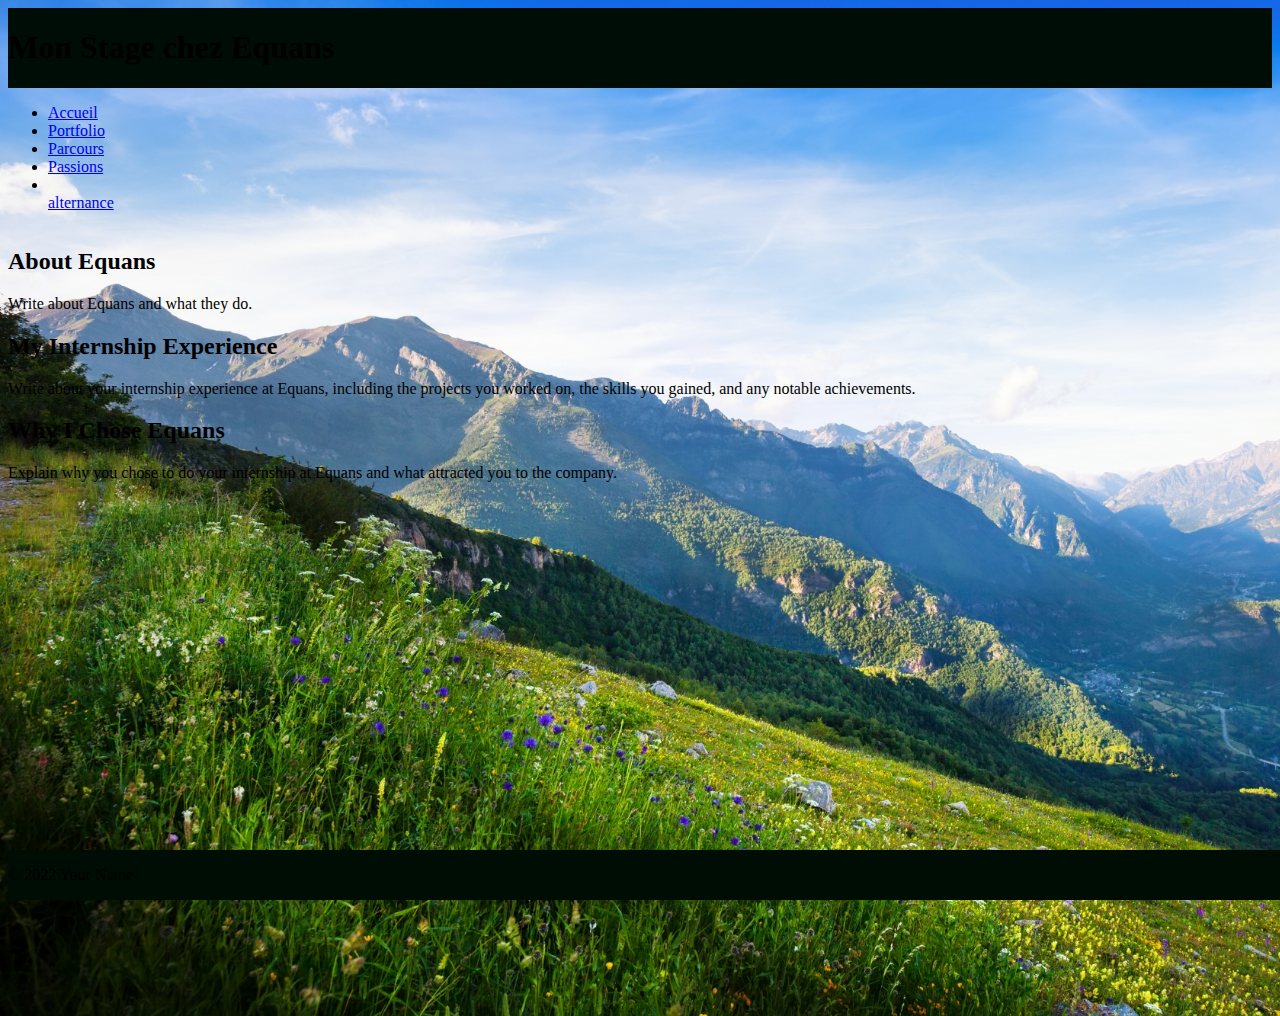
<file: alternance.html>
<!DOCTYPE html>
<html lang="fr"></html>
<head>
    <meta charset="UTF-8">
    <meta name="viewport" content="width=device-width, initial-scale=1.0">
    <title>Stage chez Equans</title>
    <link rel="stylesheet" href="styles.css">
</head>
<body>
    <header>
        <h1>Mon Stage chez Equans</h1>
    </header>

    <nav>
        <ul class="nav">
            <li class="nav-item">
                <a id="nav-link_1" href="index.html"> Accueil </a>
            </li>
            <li class="nav-item">
                <a id="nav-link_4" href="portfolio.html"> Portfolio </a>
            </li>
            <li class="nav-item">
                <a id="nav-link_2" href="parcours.html"> Parcours </a>
            </li>
            <li class="nav-item">
                <a id="nav-link_3" href="passions.html"> Passions </a>
            </li>
            <li class="nav-item"></li>
                <a id="nav-link_3" href="alternance.html"> alternance </a>
            </li>
        </ul>
    </nav>

    <main>
        <section>
            <h2>About Equans</h2>
            <p>Write about Equans and what they do.</p>
        </section>

        <section>
            <h2>My Internship Experience</h2>
            <p>Write about your internship experience at Equans, including the projects you worked on, the skills you gained, and any notable achievements.</p>
        </section>

        <section>
            <h2>Why I Chose Equans</h2>
            <p>Explain why you chose to do your internship at Equans and what attracted you to the company.</p>
        </section>
    </main>

    <footer>
        <p>&copy; 2022 Your Name</p>
    </footer>
</body>
</html>
</file>
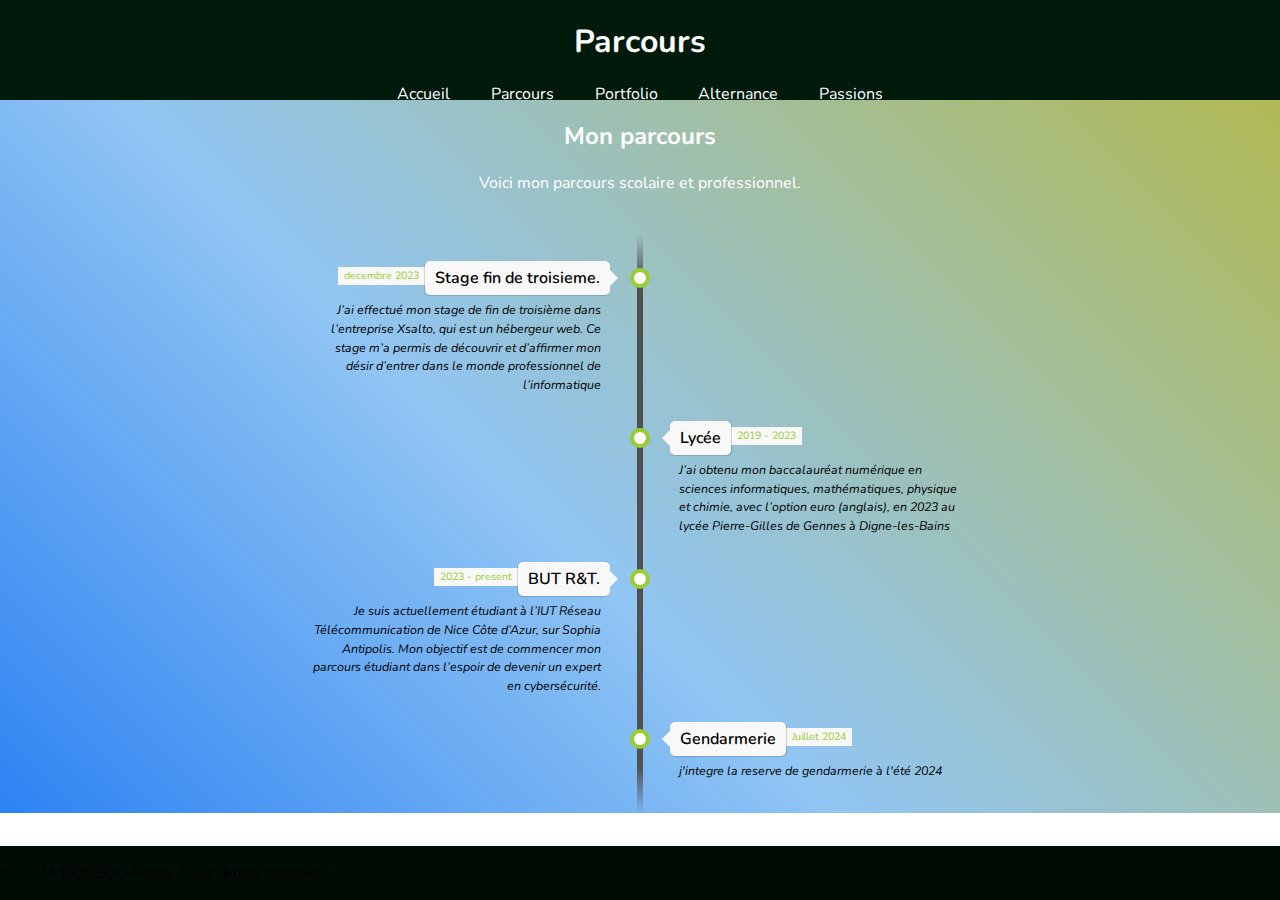
<file: parcours.html>
<!DOCTYPE html>
<html lang="fr">
<head>
    <meta charset="UTF-8">
    <meta name="viewport" content="width=device-width, initial-scale=1.0">
    <title>Page parcours</title>
    <link rel="stylesheet" href="css/styles.css">
    <link rel="icon" type="image/png" href="icons/montain.png"/>
    <link href="https://fonts.googleapis.com/css2?family=Nunito:wght@300&display=swap" rel="stylesheet"> 
    <style>
        body {
            background-image: linear-gradient(45deg, rgba(22,117,242,0.9) 0%, rgba(133,191,242,0.9) 40%, rgba(161,166,23,0.8) 100%);
            margin: 0;
            padding: 0;
            font-family: 'Nunito', sans-serif;
            height: auto;
        }

        header {
            background-color: #001a0c;
            padding: 20px;
            top: 0;
            z-index: 1000;
            height: 60px; /* Ensure consistent height */
        }

        footer {
            background-color: #000d05;
            bottom: 0;
            position: fixed;
            width: 100%;
        }

        h1 {
            text-align: center;
            color: #fff;
            margin: 0;
        }

        .btn-group {
            display: flex;
        }

        .nav {
            display: flex;
            list-style-type: none;
            margin: 0;
            padding: 0;
            overflow: hidden;
            justify-content: center;
        }

        .nav-item {
            display: inline;
            padding: 1%;
            text-align: center; 
        }

        .nav-link {
            display: block;
            color: white;
            text-decoration: none;
            text-align: center;
            padding: 8px;
        }

        .timeline {
        position: relative;
        width: 660px;
        margin: 0 auto;
        margin-top: 20px;
        padding: 1em 0;
        list-style-type: none;
        }

        .timeline:before {
        position: absolute;
        left: 50%;
        top: 0;
        content: ' ';
        display: block;
        width: 6px;
        height: 100%;
        margin-left: -3px;
        background: rgb(80,80,80);
        background: -moz-linear-gradient(top, rgba(80,80,80,0) 0%, rgb(80,80,80) 8%, rgb(80,80,80) 92%, rgba(80,80,80,0) 100%);
        background: -webkit-gradient(linear, left top, left bottom, color-stop(0%,rgba(30,87,153,1)), color-stop(100%,rgba(125,185,232,1)));
        background: -webkit-linear-gradient(top, rgba(80,80,80,0) 0%, rgb(80,80,80) 8%, rgb(80,80,80) 92%, rgba(80,80,80,0) 100%);
        background: -o-linear-gradient(top, rgba(80,80,80,0) 0%, rgb(80,80,80) 8%, rgb(80,80,80) 92%, rgba(80,80,80,0) 100%);
        background: -ms-linear-gradient(top, rgba(80,80,80,0) 0%, rgb(80,80,80) 8%, rgb(80,80,80) 92%, rgba(80,80,80,0) 100%);
        background: linear-gradient(to bottom, rgba(80,80,80,0) 0%, rgb(80,80,80) 8%, rgb(80,80,80) 92%, rgba(80,80,80,0) 100%);
        
        z-index: 5;
        }

        .timeline li {
        padding: 1em 0;
        }

        .timeline li:after {
        content: "";
        display: block;
        height: 0;
        clear: both;
        visibility: hidden;
        }

        .direction-l {
        position: relative;
        width: 300px;
        float: left;
        text-align: right;
        }

        .direction-r {
        position: relative;
        width: 300px;
        float: right;
        }

        .flag-wrapper {
        position: relative;
        display: inline-block;
        
        text-align: center;
        }

        .flag {
        position: relative;
        display: inline;
        background: rgb(248,248,248);
        padding: 6px 10px;
        border-radius: 5px;
        
        font-weight: 600;
        text-align: left;
        }

        .direction-l .flag {
        -webkit-box-shadow: -1px 1px 1px rgba(0,0,0,0.15), 0 0 1px rgba(0,0,0,0.15);
        -moz-box-shadow: -1px 1px 1px rgba(0,0,0,0.15), 0 0 1px rgba(0,0,0,0.15);
        box-shadow: -1px 1px 1px rgba(0,0,0,0.15), 0 0 1px rgba(0,0,0,0.15);
        }

        .direction-r .flag {
        -webkit-box-shadow: 1px 1px 1px rgba(0,0,0,0.15), 0 0 1px rgba(0,0,0,0.15);
        -moz-box-shadow: 1px 1px 1px rgba(0,0,0,0.15), 0 0 1px rgba(0,0,0,0.15);
        box-shadow: 1px 1px 1px rgba(0,0,0,0.15), 0 0 1px rgba(0,0,0,0.15);
        }

        .direction-l .flag:before,
        .direction-r .flag:before {
        position: absolute;
        top: 50%;
        right: -40px;
        content: ' ';
        display: block;
        width: 12px;
        height: 12px;
        margin-top: -10px;
        background: #fff;
        border-radius: 10px;
        border: 4px solid yellowgreen;
        z-index: 10;
        }

        .direction-r .flag:before {
        left: -40px;
        }

        .direction-l .flag:after {
        content: "";
        position: absolute;
        left: 100%;
        top: 50%;
        height: 0;
        width: 0;
        margin-top: -8px;
        border: solid transparent;
        border-left-color: rgb(248,248,248);
        border-width: 8px;
        pointer-events: none;
        }

        .direction-r .flag:after {
        content: "";
        position: absolute;
        right: 100%;
        top: 50%;
        height: 0;
        width: 0;
        margin-top: -8px;
        border: solid transparent;
        border-right-color: rgb(248,248,248);
        border-width: 8px;
        pointer-events: none;
        }

        .time-wrapper {
        display: inline;
        
        line-height: 1em;
        font-size: 0.66666em;
        color: yellowgreen;
        vertical-align: middle;
        }

        .direction-l .time-wrapper {
        float: left;
        }

        .direction-r .time-wrapper {
        float: right;
        }

        .time {
        display: inline-block;
        padding: 4px 6px;
        background: rgb(248,248,248);
        }

        .desc {
        margin: 1em 0.75em 0 0;
        
        font-size: 0.77777em;
        font-style: italic;
        line-height: 1.5em;
        }

        .direction-r .desc {
        margin: 1em 0 0 0.75em;
        }

        /* ================ Timeline Media Queries ================ */

        @media screen and (max-width: 660px) {

        .timeline {
            width: 100%;
            padding: 4em 0 1em 0;
        }

        .timeline li {
            padding: 2em 0;
        }

        .direction-l,
        .direction-r {
            float: none;
            width: 100%;

            text-align: center;
        }

        .flag-wrapper {
            text-align: center;
        }

        .flag {
            background: rgb(255,255,255);
            z-index: 15;
        }

        .direction-l .flag:before,
        .direction-r .flag:before {
        position: absolute;
        top: -30px;
            left: 50%;
            content: ' ';
            display: block;
            width: 12px;
            height: 12px;
            margin-left: -9px;
            background: #fff;
            border-radius: 10px;
            border: 4px solid rgb(255,80,80);
            z-index: 10;
        }

        .direction-l .flag:after,
        .direction-r .flag:after {
            content: "";
            position: absolute;
            left: 50%;
            top: -8px;
            height: 0;
            width: 0;
            margin-left: -8px;
            border: solid transparent;
            border-bottom-color: rgb(255,255,255);
            border-width: 8px;
            pointer-events: none;
        }

        .time-wrapper {
            display: block;
            position: relative;
            margin: 4px 0 0 0;
            z-index: 14;
        }

        .direction-l .time-wrapper {
            float: none;
        }

        .direction-r .time-wrapper {
            float: none;
        }

        .desc {
            position: relative;
            margin: 1em 0 0 0;
            padding: 1em;
            background: rgb(245,245,245);
            -webkit-box-shadow: 0 0 1px rgba(0,0,0,0.20);
            -moz-box-shadow: 0 0 1px rgba(0,0,0,0.20);
            box-shadow: 0 0 1px rgba(0,0,0,0.20);
            
        z-index: 15;
        }

        .direction-l .desc,
        .direction-r .desc {
            position: relative;
            margin: 1em 1em 0 1em;
            padding: 1em;
            
        z-index: 15;
        }

        }

        @media screen and (min-width: 400px ?? max-width: 660px) {

        .direction-l .desc,
        .direction-r .desc {
            margin: 1em 4em 0 4em;
        }
 
        }

        .introp{
            text-align: center;
                color: white;
                margin:0;
                padding: 0;
                padding-bottom: 5px;
                overflow: hidden;
        }

    </style>
</head>
<body>
    <header>
        <h1>Parcours</h1>
        <nav role="navigation">
            <ul class="nav">
                <li class="nav-item">
                    <a class="nav-link" id="nav-link_1" href="index.html"> Accueil </a>
                </li>
                <li class="nav-item">
                    <a class="nav-link" id="nav-link_2" href="parcours.html"> Parcours </a>
                </li>
                <li class="nav-item">
                    <a class="nav-link" id="nav-link_4" href="portfolio.html"> Portfolio </a>
                </li>
                <li class="nav-item">
                    <a class="nav-link" id="nav-link_5" href="alternance.html"> Alternance </a>
                </li>
                <li class="nav-item">
                    <a class="nav-link" id="nav-link_3" href="passions.html"> Passions </a>
                </li>
            </ul>
        </nav>
    </header>
    <div class="introp">
        <h2>Mon parcours</h2>
        <p>
            Voici mon parcours scolaire et professionnel.
        </p>
    </div>
    <ul class="timeline">

        <!-- Item 2 -->
        <li>
            <div class="direction-l">
                <div class="flag-wrapper">
                    <span class="flag">Stage fin de troisieme.</span>
                    <span class="time-wrapper"><span class="time">decembre 2023</span></span>
                </div>
                <div class="desc">J’ai effectué mon stage de fin de troisième dans l’entreprise Xsalto, qui est un hébergeur web. Ce stage m’a permis de découvrir et d’affirmer mon désir d’entrer dans le monde professionnel de l’informatique</div>
            </div>
        </li>

        <li>
            <div class="direction-r">
                <div class="flag-wrapper">
                    <span class="flag">Lycée</span>
                    <span class="time-wrapper"><span class="time">2019 - 2023</span></span>
                </div>
                <div class="desc">J’ai obtenu mon baccalauréat numérique en sciences informatiques, mathématiques, physique et chimie, avec l’option euro (anglais), en 2023 au lycée Pierre-Gilles de Gennes à Digne-les-Bains</div>
            </div>
        </li>
      
        <!-- Item 2 -->
        <li>
            <div class="direction-l">
                <div class="flag-wrapper">
                    <span class="flag">BUT R&T.</span>
                    <span class="time-wrapper"><span class="time">2023 - present</span></span>
                </div>
                <div class="desc">Je suis actuellement étudiant à l’IUT Réseau Télécommunication de Nice Côte d’Azur, sur Sophia Antipolis. Mon objectif est de commencer mon parcours étudiant dans l’espoir de devenir un expert en cybersécurité.</div>
            </div>
        </li>

        <li>
            <div class="direction-r">
                <div class="flag-wrapper">
                    <span class="flag">Gendarmerie</span>
                    <span class="time-wrapper"><span class="time">Juillet 2024</span></span>
                </div>
                <div class="desc">j'integre la reserve de gendarmerie à l'été 2024</div>
            </div>
        </li>
    </ul>

    <footer>
        <p>&copy; 2024 BOSSOU Hugo. Tous droits réservés.</p>
    </footer>

    <script>
        var navLinks = document.querySelectorAll('#nav-link_1, #nav-link_2, #nav-link_3, #nav-link_4');

        window.addEventListener('scroll', function() {
            var timeline = document.querySelector('.timeline');
            var timelinePosition = timeline.getBoundingClientRect().top;
            var windowHeight = window.innerHeight;

            if (timelinePosition < windowHeight) {
                timeline.classList.add('show');
            } else {
                timeline.classList.remove('show');
            }
        });

        navLinks.forEach(function(link) {
            link.addEventListener('mouseover', function() {
                this.style.backgroundColor = 'white';
                this.style.color = 'black';
                this.style.borderRadius = '10px';
            });

            link.addEventListener('mouseout', function() {
                this.style.backgroundColor = '';
                this.style.color = '';
                this.style.borderRadius = '50%';
            });
        });
    </script>
</body>
</html>
</file>
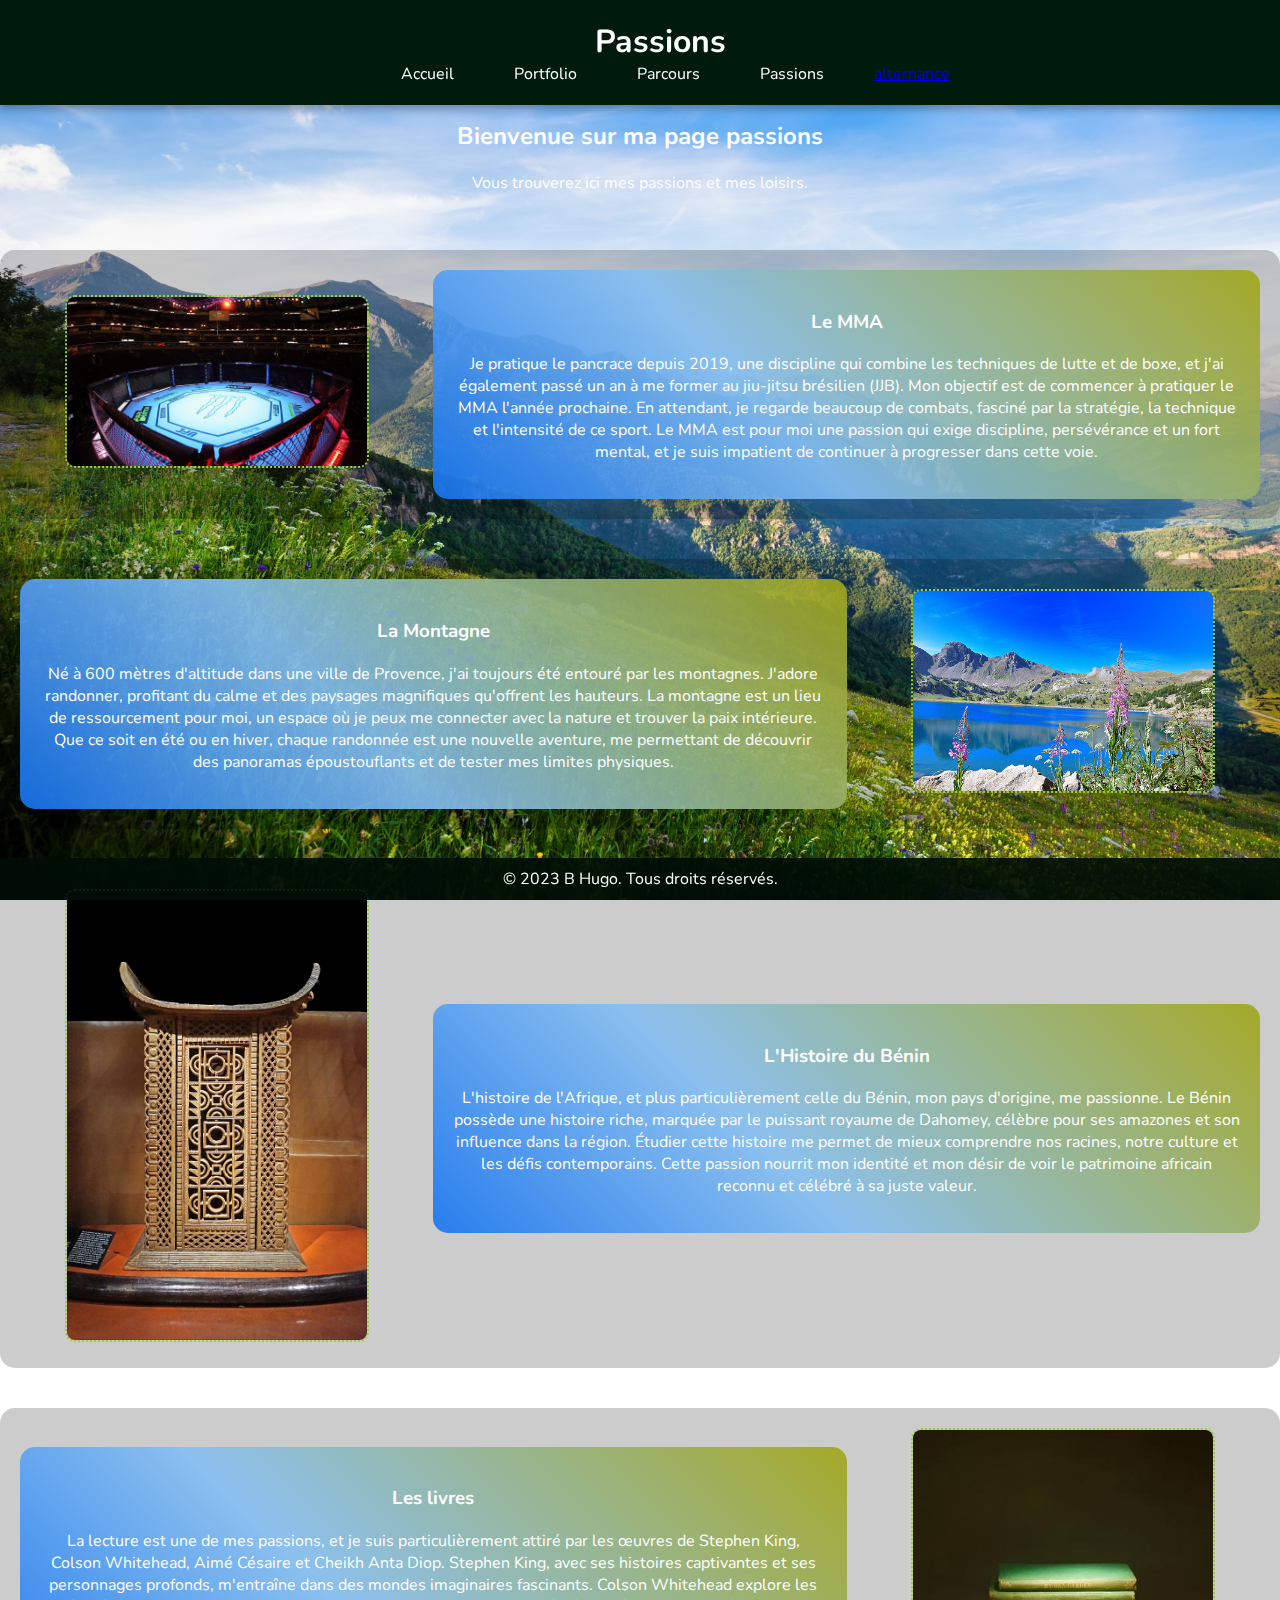
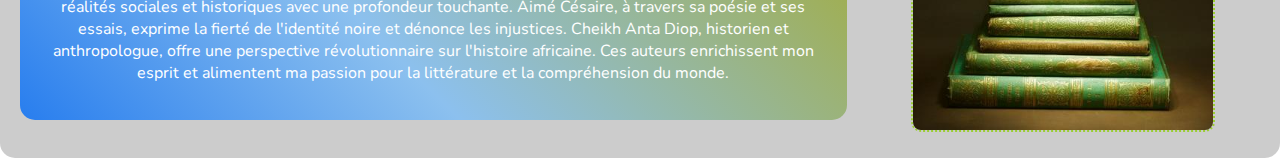
<file: passions.html>
<!DOCTYPE html>
<html lang="fr">
    <head>
        <meta charset="UTF-8">
        <meta name="viewport" content="width=device-width, initial-scale=1.0">
        <title>Page Passions</title>
        <link rel="stylesheet" href="css/styles.css">
        <link rel="icon" type="image/png" href="icons/montain.png"/>
        <link href="https://fonts.googleapis.com/css2?family=Nunito:wght@300&display=swap" rel="stylesheet">
        <style>
            body {
                background-image: url('pics/backpageAcceuil.jpg');
                background-size: cover;
                background-attachment: fixed;
                margin: 0;
                padding: 0;
                font-family: 'Nunito', sans-serif;
                color: #fff;
                text-align: center;
            }

            header {
                background-color: rgba(0, 26, 12);
                padding: 20px;
                position: fixed;
                width: 100%;
                top: 0;
                z-index: 1000;
                box-shadow: 0 4px 8px rgba(0, 0, 0, 0.3);
            }

            footer {
                background-color: rgba(0, 13, 5, 0.9);
                position: fixed;
                width: 100%;
                bottom: 0;
                padding: 10px 0;
                color: #fff;
            }

            h1 {
                margin: 0;
            }

            .bienvenue {
                padding: 100px 20px 20px;
            }

            .photo-layout {
                display: flex;
                justify-content: center;
                align-items: center;
                margin: 20px 0;
                padding: 20px;
                background: rgba(0, 0, 0, 0.2);
                border-radius: 15px;
                transition: transform 0.3s;
            }

            .photo {
                flex: 1;
                margin-right: 20px;
            }

            .image {
                width: 100%;
                max-width: 300px;
                border: 2px dotted yellowgreen;
                border-radius: 10px;
            }

            .text {
                flex: 2;
                background: linear-gradient(45deg, rgba(22,117,242,0.9) 0%, rgba(133,191,242,0.9) 40%, rgba(161,166,23,0.9) 100%);
                border-radius: 15px;
                padding: 20px;
                color: #fff;
            }

            .nav {
                list-style-type: none;
                margin: 0;
                padding: 0;
                display: flex;
                justify-content: center;
            }

            .nav-item {
                margin: 0 10px;
            }

            .nav-item a {
                color: white;
                text-decoration: none;
                padding: 10px 20px;
                border-radius: 50px;
                transition: background-color 0.3s, color 0.3s;
            }

            .nav-item a:hover {
                background-color: white;
                color: black;
            }

            @media (max-width: 768px) {
                .photo-layout {
                    flex-direction: column;
                    text-align: center;
                }

                .photo {
                    margin-right: 0;
                    margin-bottom: 20px;
                }

                .image {
                    max-width: 100%;
                }
            }

            .photo-layout:nth-child(even) .photo {
                order: 2;
                margin-right: 0;
                margin-left: 20px;
            }

            .photo-layout:nth-child(even) .text {
                order: 1;
            }
        </style>
    </head>
    <body>
        <header>
            <h1>Passions</h1>
            <nav>
                <ul class="nav">
                    <li class="nav-item">
                        <a id="nav-link_1" href="index.html"> Accueil </a>
                    </li>
                    <li class="nav-item">
                        <a id="nav-link_4" href="portfolio.html"> Portfolio </a>
                    </li>
                    <li class="nav-item">
                        <a id="nav-link_2" href="parcours.html"> Parcours </a>
                    </li>
                    <li class="nav-item">
                        <a id="nav-link_3" href="passions.html"> Passions </a>
                    </li>
                    <li class="nav-item"></li>
                        <a id="nav-link_3" href="alternance.html"> alternance </a>
                    </li>
                </ul>
            </nav>
        </header>
        <div class="bienvenue">
            <h2>Bienvenue sur ma page passions</h2>
            <p>Vous trouverez ici mes passions et mes loisirs.</p>
        </div>
        <div class="photo-layout">
            <div class="photo">
                <img class="image" src="pics/octogoneMMA.jpeg" alt="octogone de MMA">
            </div>
            <div class="text">
                <h3>Le MMA</h3>
                <p>Je pratique le pancrace depuis 2019, une discipline qui combine les techniques de lutte et de boxe, et j'ai également passé un an à me former au jiu-jitsu brésilien (JJB). Mon objectif est de commencer à pratiquer le MMA l'année prochaine. En attendant, je regarde beaucoup de combats, fasciné par la stratégie, la technique et l'intensité de ce sport. Le MMA est pour moi une passion qui exige discipline, persévérance et un fort mental, et je suis impatient de continuer à progresser dans cette voie.</p>
            </div>
        </div>

        <div class="photo-layout">
            <div class="photo">
                <img class="image" src="pics/montagne04.jpg" alt="Montagne">
            </div>
            <div class="text">
                <h3>La Montagne</h3>
                <p>Né à 600 mètres d'altitude dans une ville de Provence, j'ai toujours été entouré par les montagnes. J'adore randonner, profitant du calme et des paysages magnifiques qu'offrent les hauteurs. La montagne est un lieu de ressourcement pour moi, un espace où je peux me connecter avec la nature et trouver la paix intérieure. Que ce soit en été ou en hiver, chaque randonnée est une nouvelle aventure, me permettant de découvrir des panoramas époustouflants et de tester mes limites physiques.</p>
            </div>
        </div>

        <div class="photo-layout">
            <div class="photo">
                <img class="image" src="pics/tronebehanzin.jpg" alt="Trône de Béhanzin">
            </div>
            <div class="text">
                <h3>L'Histoire du Bénin</h3>
                <p>L'histoire de l'Afrique, et plus particulièrement celle du Bénin, mon pays d'origine, me passionne. Le Bénin possède une histoire riche, marquée par le puissant royaume de Dahomey, célèbre pour ses amazones et son influence dans la région. Étudier cette histoire me permet de mieux comprendre nos racines, notre culture et les défis contemporains. Cette passion nourrit mon identité et mon désir de voir le patrimoine africain reconnu et célébré à sa juste valeur.</p>
            </div>
        </div>

        <div class="photo-layout">
            <div class="photo">
                <img class="image" src="pics/livres.jpg" alt="Livres">
            </div>
            <div class="text">
                <h3>Les livres</h3>
                <p>La lecture est une de mes passions, et je suis particulièrement attiré par les œuvres de Stephen King, Colson Whitehead, Aimé Césaire et Cheikh Anta Diop. Stephen King, avec ses histoires captivantes et ses personnages profonds, m'entraîne dans des mondes imaginaires fascinants. Colson Whitehead explore les réalités sociales et historiques avec une profondeur touchante. Aimé Césaire, à travers sa poésie et ses essais, exprime la fierté de l'identité noire et dénonce les injustices. Cheikh Anta Diop, historien et anthropologue, offre une perspective révolutionnaire sur l'histoire africaine. Ces auteurs enrichissent mon esprit et alimentent ma passion pour la littérature et la compréhension du monde.</p>
            </div>
        </div>

        <footer>
            <div>&copy; 2023 B Hugo. Tous droits réservés.</div>
        </footer>

        <script>
            var navLinks = document.querySelectorAll('.nav-item a');

            navLinks.forEach(function(link) {
                link.addEventListener('mouseover', function() {
                    this.style.backgroundColor = 'white';
                    this.style.color = 'black';
                    this.style.borderRadius = '10px';
                });

                link.addEventListener('mouseout', function() {
                    this.style.backgroundColor = '';
                    this.style.color = '';
                });
            });
        </script>
    </body>
</html>
</file>
<file: styles.css>
body{
    display: flex;
    flex-direction: column;
    background-repeat: no-repeat;
    background-size: cover;
    background-image: url(pics/backpage.jpg);
    height: 1000px;
}

header{
    background-color: #000d06;
}

footer{
    background-color: #000d05;
    bottom: 0;
    position: fixed;
    width: 100%;
}

.text_droite{
    text-align: center;
    padding: 20px;
    padding: auto;
    border-radius: 100%;
    margin-top: 5% ;
    background-image: linear-gradient(45deg, rgba(22,117,242,0.6852941860337884) 0%, rgba(133,191,242,0.7581233176864496) 40%, rgba(161,166,23,0.6572829815519958) 100%);
}

.logos{
    position: fixed;
    bottom: 15px;
    left: 10px;
    display: flex;
    align-items: center;
}

#git{
    position: fixed;
    bottom: 50px;
    right: 60px;
}

#linkedin{
    position: fixed;
    bottom: 50px;
    right: 30px;
}

#profil{
    height: 500px;
    width: 500px;
    clip-path: circle(200px);
    shape-outside: circle(50%);
    background-image: url(pics/pic_profile.jpg);
    margin-top: 4%;
    margin-left: 1%;
    background-repeat: no-repeat;
    background-size: cover;
    background-position: 0.5ch;
}

#contenaire{
    display: flex;
    flex-wrap: nowrap;
}
</file>
<file: css/styles.css>
body{
    display: flex;
    flex-direction: column;
    background-repeat: no-repeat;
    background-size: cover;
    background-image: url(/pics/backpageAcceuil.jpg);
    height: 1000px;
}

header{
    background-color: #000d06;
}

footer{
    background-color: #000d05;
    bottom: 0;
    position: fixed;
    width: 100%;
}

.text_droite{
    text-align: center;
    padding: 20px;
    padding: auto;
    border-radius: 100%;
    margin-top: 5% ;
    background-image: linear-gradient(45deg, rgba(22, 117, 242, 0.8) 0%, rgba(133,191,242,0.8) 40%, rgba(161, 166, 23, 0.8) 100%);
}

.logos{
    position: fixed;
    bottom: 15px;
    left: 10px;
    display: flex;
    align-items: center;
}

#git{
    position: fixed;
    bottom: 50px;
    right: 60px;
}

#linkedin{
    position: fixed;
    bottom: 50px;
    right: 30px;
}

#profil{
    height: 500px;
    width: 500px;
    clip-path: circle(200px);
    shape-outside: circle(50%);
    background-image: url(/pics/pic_profile.jpg);
    margin-top: 4%;
    margin-left: 1%;
    background-repeat: no-repeat;
    background-size: cover;
    background-position: 0.5ch;
}

#contenaire{
    display: flex;
    flex-wrap: nowrap;
}
</file>
